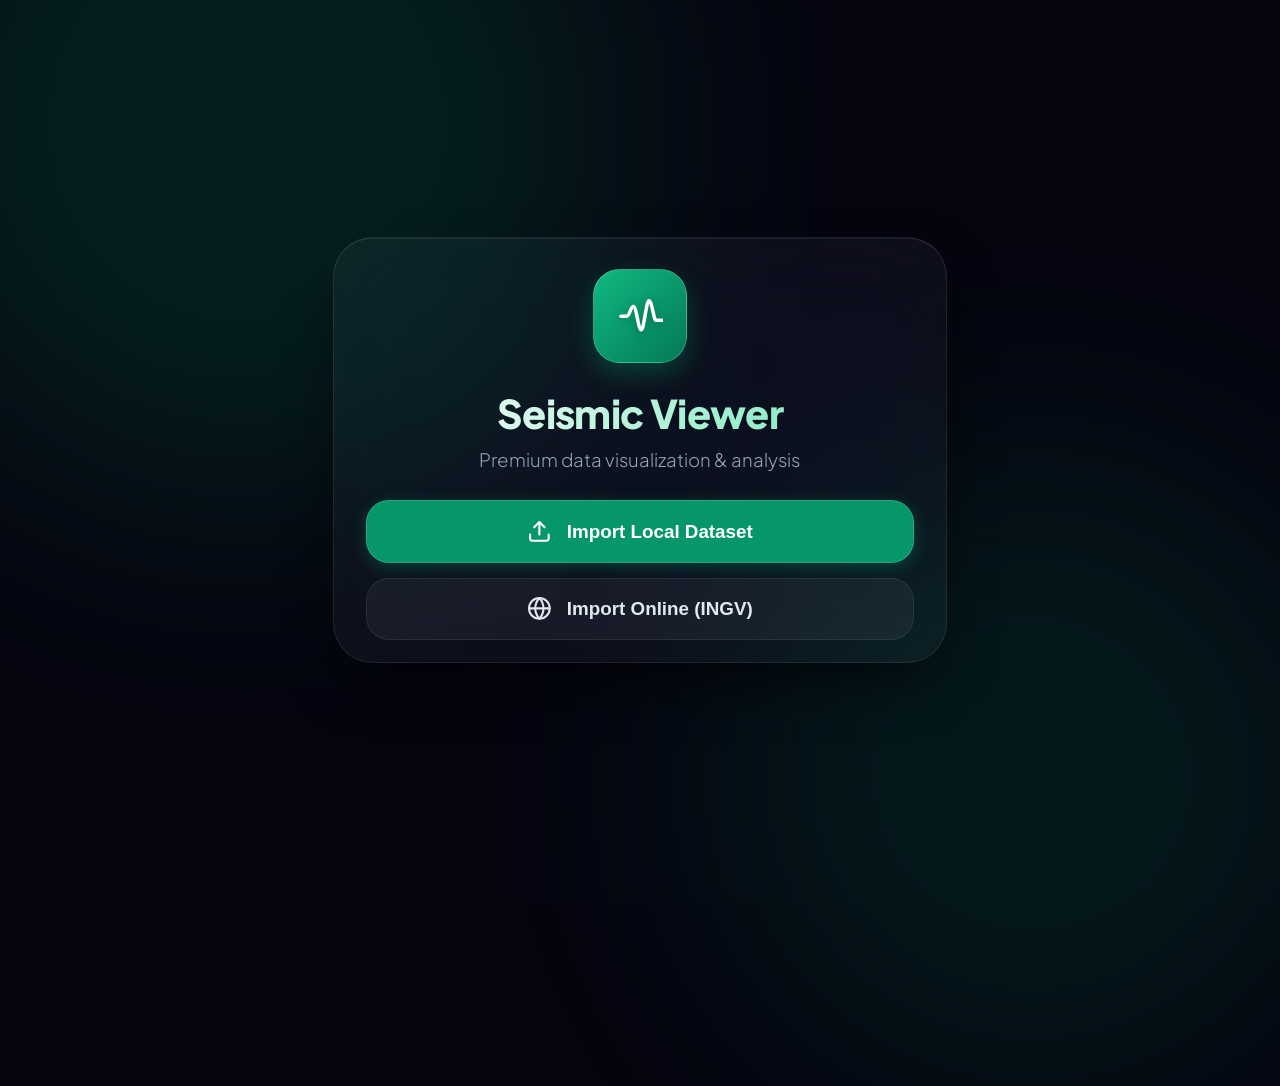
<file: assets/index.html>
<!DOCTYPE html>
<html lang="en-GB">
<head>
<meta charset="UTF-8">
<meta name="viewport" content="width=device-width, initial-scale=1.0">
<meta name="color-scheme" content="dark">
<meta name="theme-color" content="#050510">
<title>Seismic Viewer</title>
    <link rel="stylesheet" href="https://fonts.googleapis.com/css2?family=Plus+Jakarta+Sans:wght@300;400;500;600;700;800&family=Inter:wght@300;400;500;600;700&display=swap" media="print" onload="this.media='all'">
    <link rel="icon" type="image/png" href="app_icon.png">
    <link rel="stylesheet" href="theme.css">
    <link rel="stylesheet" href="index.css">
    <link rel="preload" href="/assets/plotly.min.js" as="script">
</head>
<body>
    <div class="bg"></div>
    <div class="orb orb-1"></div>
    <div class="orb orb-2"></div>

    <!-- =========================================
         VIEW 1: FILE PICKER
         ========================================= -->
    <div id="view-picker" class="view-section">
        <div class="container">
            <div class="logo-container">
                <div class="logo-blob">
                    <svg viewBox="0 0 24 24" fill="none" stroke="currentColor" stroke-width="1.8" stroke-linecap="round" stroke-linejoin="round">
                        <path d="M2 12h3c1.5 0 2-5 3.5-5s2.5 12 4 12s2.5-15 4-15s2.5 10 3.5 10h4" stroke="#ffffff"></path>
                    </svg>
                </div>
            </div>
            
            <h1 class="title">Seismic Viewer</h1>
            <p class="description">Premium data visualization & analysis</p>

            <button class="btn-pick" id="pick-btn" onclick="selectFile()">
                <svg viewBox="0 0 24 24" fill="none" stroke="currentColor" stroke-width="2" stroke-linecap="round" stroke-linejoin="round"><path d="M21 15v4a2 2 0 0 1-2 2H5a2 2 0 0 1-2-2v-4"></path><polyline points="17 8 12 3 7 8"></polyline><line x1="12" y1="3" x2="12" y2="15"></line></svg>
                Import Local Dataset
            </button>
            <button class="btn-pick btn-pick-secondary" id="online-pick-btn" onclick="openOnlineImportModal()">
                <svg viewBox="0 0 24 24" fill="none" stroke="currentColor" stroke-width="2" stroke-linecap="round" stroke-linejoin="round"><circle cx="12" cy="12" r="10"></circle><line x1="2" y1="12" x2="22" y2="12"></line><path d="M12 2a15.3 15.3 0 0 1 4 10 15.3 15.3 0 0 1-4 10 15.3 15.3 0 0 1-4-10 15.3 15.3 0 0 1 4-10z"></path></svg>
                Import Online (INGV)
            </button>

            <div id="recent-files-section" style="display:none; margin-top: 1.5rem; animation: fadeIn 0.8s ease-out;">
                <div style="font-size: 0.65rem; text-transform: uppercase; letter-spacing: 0.05rem; color: rgba(255,255,255,0.4); margin-bottom: 0.75rem; font-weight: 600;">Lastly opened</div>
                <div id="recent-list" style="display: flex; flex-direction: column; gap: 0.5rem;"></div>
                <button id="clear-history-btn" class="btn-clear-history" onclick="clearRecentHistoryJS()" title="Clear history and unsaved temporary INGV files">
                    <svg viewBox="0 0 24 24" fill="none" stroke="currentColor" stroke-width="2" stroke-linecap="round" stroke-linejoin="round" width="12" height="12"><polyline points="3 6 5 6 21 6"></polyline><path d="M19 6v14a2 2 0 0 1-2 2H7a2 2 0 0 1-2-2V6m3 0V4a2 2 0 0 1 2-2h4a2 2 0 0 1 2 2v2"></path></svg>
                    <span>Clear History</span>
                </button>
            </div>

            <div class="file-card" id="file-card">
                <div class="info-item">
                    <div class="info-label">Current File</div>
                    <div class="info-value" id="fi-name">—</div>
                </div>
                <div class="info-item">
                    <div class="info-label">Events Detected</div>
                    <div class="info-value" id="fi-count">—</div>
                </div>
                <div class="info-item">
                    <div class="info-label">Active Period</div>
                    <div class="info-value" id="fi-range">—</div>
                </div>
            </div>

            <div class="status-msg" id="status"></div>

            <div class="loader-container" id="loader">
                <div class="bar-container">
                    <div class="bar-progress" id="progress-bar"></div>
                </div>
                <p style="font-size: 0.750rem; color: #64748b; margin-top: 0.500rem;">Synchronizing with core engine...</p>
            </div>
        </div>
    </div>

    <!-- =========================================
         VIEW 2: HUB
         ========================================= -->
    <div id="view-hub" class="view-section">
        <header class="hub-header">
            <h2 class="hub-title">Visualization Hub</h2>
            <div class="hub-meta-bar">
                <div class="csv-badge" id="csv-badge">
                    <svg viewBox="0 0 24 24" fill="none" stroke="currentColor" stroke-width="2" stroke-linecap="round" stroke-linejoin="round"><path d="M14 2H6a2 2 0 0 0-2 2v16a2 2 0 0 0 2 2h12a2 2 0 0 0 2-2V8z"></path><polyline points="14 2 14 8 20 8"></polyline><line x1="16" y1="13" x2="8" y2="13"></line><line x1="16" y1="17" x2="8" y2="17"></line><polyline points="10 9 9 9 8 9"></polyline></svg>
                    <span id="badge-text">Synchronizing dataset...</span>
                </div>
                <div class="hub-chips-row" id="hub-chips-row">
                    <div class="stat-chip" id="chip-events" title="Total earthquakes analyzed">
                        <span class="stat-chip-dot"></span>
                        <span class="stat-chip-num" id="chip-events-val">0</span>
                        <span class="stat-chip-lbl">Events</span>
                    </div>
                    <div class="stat-chip" id="chip-days" title="Temporal catalog span">
                        <span class="stat-chip-num" id="chip-days-val">0</span>
                        <span class="stat-chip-lbl">Days</span>
                    </div>
                </div>
            </div>
            <div class="hub-actions">
                <button class="hub-btn-export" id="export-csv-btn" onclick="saveCurrentCsvJS()" title="Save dataset locally">
                    <svg viewBox="0 0 24 24" fill="none" stroke="currentColor" stroke-width="2" stroke-linecap="round" stroke-linejoin="round">
                        <path d="M21 15v4a2 2 0 0 1-2 2H5a2 2 0 0 1-2-2v-4"></path>
                        <polyline points="7 10 12 15 17 10"></polyline>
                        <line x1="12" y1="15" x2="12" y2="3"></line>
                    </svg>
                    <span>Download Dataset</span>
                </button>
                <div class="change-link" onclick="changeFileJS()">
                    <svg viewBox="0 0 24 24" fill="none" stroke="currentColor" stroke-width="2" stroke-linecap="round" stroke-linejoin="round">
                        <path d="M21 15v4a2 2 0 0 1-2 2H5a2 2 0 0 1-2-2v-4"></path>
                        <polyline points="17 8 12 3 7 8"></polyline>
                        <line x1="12" y1="3" x2="12" y2="15"></line>
                    </svg>
                    <span>Import another dataset</span>
                </div>
            </div>
        </header>


        <div class="cards-grid">
            <div class="vcard c2d" onclick="loadView(0)">
                <div class="icon-box">
                    <svg viewBox="0 0 24 24" fill="none" stroke="#fff" stroke-width="2" stroke-linecap="round" stroke-linejoin="round">
                        <polygon points="1 6 1 22 8 18 16 22 23 18 23 2 16 6 8 2 1 6"></polygon>
                        <line x1="8" y1="2" x2="8" y2="18"></line>
                        <line x1="16" y1="6" x2="16" y2="22"></line>
                    </svg>
                </div>
                <h2>2D Analysis</h2>
                <p>Geospatial scatter plot on standard tiles. High-performance regional mapping.</p>
            </div>

            <div class="vcard c3d" onclick="loadView(1)">
                <div class="icon-box">
                    <svg viewBox="0 0 24 24" fill="none" stroke="#fff" stroke-width="2" stroke-linecap="round" stroke-linejoin="round">
                        <path d="M21 16V8a2 2 0 0 0-1-1.73l-7-4a2 2 0 0 0-2 0l-7 4A2 2 0 0 0 3 8v8a2 2 0 0 0 1 1.73l7 4a2 2 0 0 0 2 0l7-4A2 2 0 0 0 21 16z"></path>
                        <polyline points="3.27 6.96 12 12.01 20.73 6.96"></polyline>
                        <line x1="12" y1="22.08" x2="12" y2="12"></line>
                    </svg>
                </div>
                <h2>3D Static</h2>
                <p>Three-dimensional hypocenter distribution with high-resolution map terrain.</p>
            </div>

            <div class="vcard canim" onclick="openAnimModal()">
                <div class="icon-box">
                    <svg viewBox="0 0 24 24" fill="none" stroke="#fff" stroke-width="2" stroke-linecap="round" stroke-linejoin="round">
                        <circle cx="12" cy="12" r="10"></circle>
                        <polygon points="10 8 16 12 10 16 10 8" fill="#fff" stroke="#fff"></polygon>
                    </svg>
                </div>
                <h2>Dynamic Animation</h2>
                <p>Full temporal evolution. Experience the seismic sequence in 4D space-time.</p>
            </div>

            <div class="vcard ccluster" onclick="loadView(3)">
                <div class="icon-box">
                    <svg viewBox="0 0 24 24" fill="none" stroke="#fff" stroke-width="2" stroke-linecap="round" stroke-linejoin="round">
                        <circle cx="12" cy="6" r="3"></circle>
                        <circle cx="6" cy="17" r="3"></circle>
                        <circle cx="18" cy="17" r="3"></circle>
                        <line x1="9.5" y1="8" x2="7.5" y2="14.5"></line>
                        <line x1="14.5" y1="8" x2="16.5" y2="14.5"></line>
                        <line x1="9" y1="17" x2="15" y2="17"></line>
                    </svg>
                </div>
                <h2>Cluster Analysis</h2>
                <p>Identify seismic zones with DBSCAN and K-Means spatial clustering.</p>
            </div>
        </div>

        <div class="change-link btn-clear-cache" id="clear-cache-btn" onclick="clearCacheJS()">Clear Cache</div>

        <button id="hub-shortcuts-btn" onclick="toggleHubShortcuts(event)" title="Keyboard Shortcuts (H / F1 / ?)">
            <svg viewBox="0 0 24 24" fill="none" stroke="currentColor" stroke-width="2" stroke-linecap="round" stroke-linejoin="round" style="width:1.05rem;height:1.05rem;">
                <rect x="2" y="4" width="20" height="16" rx="2" ry="2"/>
                <line x1="6" y1="8" x2="6.01" y2="8"/>
                <line x1="10" y1="8" x2="10.01" y2="8"/>
                <line x1="14" y1="8" x2="14.01" y2="8"/>
                <line x1="18" y1="8" x2="18.01" y2="8"/>
                <line x1="6" y1="12" x2="6.01" y2="12"/>
                <line x1="10" y1="12" x2="10.01" y2="12"/>
                <line x1="14" y1="12" x2="14.01" y2="12"/>
                <line x1="18" y1="12" x2="18.01" y2="12"/>
                <line x1="7" y1="16" x2="17" y2="16"/>
            </svg>
        </button>

        <div id="hub-shortcuts-modal" onclick="event.stopPropagation()">
            <div style="text-align: center; border-bottom: 1px solid rgba(255,255,255,0.1); padding-bottom: 0.4rem; font-size: 0.75rem; font-weight: 700; color: #fff;">
                Keyboard Shortcuts
            </div>
            <div class="shortcut-row">
                <span>2D Map View</span>
                <span class="shortcut-key">1</span>
            </div>
            <div class="shortcut-row">
                <span>3D Static View</span>
                <span class="shortcut-key">2</span>
            </div>
            <div class="shortcut-row">
                <span>Dynamic Animation</span>
                <span class="shortcut-key">3</span>
            </div>
            <div class="shortcut-row">
                <span>Cluster Analysis</span>
                <span class="shortcut-key">4</span>
            </div>
            <div class="shortcut-row">
                <span>Close Popup / Modal</span>
                <span class="shortcut-key">Esc</span>
            </div>
            <div class="shortcut-row">
                <span>Keyboard Shortcuts Help</span>
                <span class="shortcut-key">H / F1 / ?</span>
            </div>
        </div>
    </div>

    <div id="toast-container"></div>

    <div id="overlay">
        <p class="loader-text" id="overlay-msg">Loading...</p>
        <div class="overlay-progress-bar">
            <div class="overlay-progress-fill overlay-progress-track"></div>
        </div>
    </div>
    <div id="anim-modal" class="glass-modal">
        <div class="modal-content">
            <h2 style="color:#fff; text-align:center;">Animation Settings</h2>
            <p style="margin-bottom: 1.500rem; font-size: 0.812rem; text-align:center;">Choose how events are displayed over time.</p>
            
            <div class="setting-group">
                <label class="radio-label">
                    <input type="radio" name="anim_mode" value="accumulation" checked onchange="toggleWindowInput()">
                    <span>Accumulation (Standard)</span>
                </label>
                <label class="radio-label">
                    <input type="radio" name="anim_mode" value="window" onchange="toggleWindowInput()">
                    <span>Time Window</span>
                </label>
                <label class="radio-label">
                    <input type="radio" name="anim_mode" value="block" onchange="toggleWindowInput()">
                    <span>Blocks</span>
                </label>
            </div>
            
            <div class="setting-group" id="window_input_group" style="display: none; opacity: 0.4; pointer-events: none;">
                <label id="duration_label" for="window_days" style="font-size:0.812rem; color:#cbd5e1; display:block; margin-bottom:0.500rem; font-weight:500;">Days to show:</label>
                <input type="number" id="window_days" class="glass-input" value="30" min="1" max="365">
            </div>

            <div class="setting-group" id="step_input_group" style="opacity: 0.4; pointer-events: none; display: none; margin-top: 1rem;">
                <label id="step_label" for="step_days" style="font-size:0.812rem; color:#cbd5e1; display:block; margin-bottom:0.500rem; font-weight:500;">Step (days):</label>
                <input type="number" id="step_days" class="glass-input" value="7" min="1" max="365">
            </div>

            <div class="modal-actions">
                <button class="glass-btn btn-cancel" onclick="closeAnimModal()">Cancel</button>
                <button class="glass-btn btn-primary" onclick="launchAnimation()">Start</button>
            </div>
        </div>
    </div>

    <!-- Online Import Modal -->
    <div id="online-import-modal" class="glass-modal">
        <div class="modal-content" style="max-width: 35rem;">
            <h2 style="color:#fff; text-align:center;">Import Online (GOSSIP)</h2>
            <p style="margin-bottom: 1.500rem; font-size: 0.812rem; text-align:center;">Download data from terremoti.ov.ingv.it/gossip</p>
            
            <div class="setting-group" style="display: flex; gap: 0.75rem;">
                <div style="flex: 1.1;">
                    <label for="online-area-toggle" style="font-size:0.812rem; color:#cbd5e1; display:block; margin-bottom:0.500rem; font-weight:500;">Area:</label>
                    <div class="dropdown-container">
                        <button class="settings-btn" id="online-area-toggle" onclick="toggleDropdown(event, 'online-area-menu')">Select an area</button>
                        <div class="glass-menu" id="online-area-menu">
                            <div class="menu-item active" onclick="selectOption('online-area', '', 'Select an area', 'online-area-toggle', 'online-area-menu')">Select an area</div>
                            <div class="menu-item" onclick="selectOption('online-area', 'flegrei', 'Campi Flegrei', 'online-area-toggle', 'online-area-menu')">Campi Flegrei</div>
                            <div class="menu-item" onclick="selectOption('online-area', 'vesuvio', 'Vesuvio', 'online-area-toggle', 'online-area-menu')">Vesuvio</div>
                            <div class="menu-item" onclick="selectOption('online-area', 'ischia', 'Isola d\'Ischia', 'online-area-toggle', 'online-area-menu')">Isola d'Ischia</div>
                        </div>
                        <input type="hidden" id="online-area" value="">
                    </div>
                </div>
                <div style="flex: 0.9;">
                    <label for="online-livello-toggle" style="font-size:0.812rem; color:#cbd5e1; display:block; margin-bottom:0.500rem; font-weight:500;">Event Level:</label>
                    <div class="dropdown-container">
                        <button class="settings-btn" id="online-livello-toggle" onclick="toggleDropdown(event, 'online-livello-menu')">All</button>
                        <div class="glass-menu" id="online-livello-menu">
                            <div class="menu-item active" onclick="selectOption('online-livello', '0', 'All', 'online-livello-toggle', 'online-livello-menu')">All</div>
                            <div class="menu-item" onclick="selectOption('online-livello', '1', 'Reviewed', 'online-livello-toggle', 'online-livello-menu')">Reviewed</div>
                            <div class="menu-item" onclick="selectOption('online-livello', '2', 'Bulletin', 'online-livello-toggle', 'online-livello-menu')">Bulletin</div>
                        </div>
                        <input type="hidden" id="online-livello" value="0">
                    </div>
                </div>
                <div style="flex: 1;">
                    <label for="online-format-toggle" style="font-size:0.812rem; color:#cbd5e1; display:block; margin-bottom:0.500rem; font-weight:500;">Format:</label>
                    <div class="dropdown-container">
                        <button class="settings-btn" id="online-format-toggle" onclick="toggleDropdown(event, 'online-format-menu')">CSV (.csv)</button>
                        <div class="glass-menu" id="online-format-menu">
                            <div class="menu-item active" onclick="selectOption('online-format', 'csv', 'CSV (.csv)', 'online-format-toggle', 'online-format-menu')">CSV (.csv)</div>
                            <div class="menu-item" onclick="selectOption('online-format', 'geojson', 'GeoJSON (.geojson)', 'online-format-toggle', 'online-format-menu')">GeoJSON (.geojson)</div>
                            <div class="menu-item" onclick="selectOption('online-format', 'json', 'JSON (.json)', 'online-format-toggle', 'online-format-menu')">JSON (.json)</div>
                        </div>
                        <input type="hidden" id="online-format" value="csv">
                    </div>
                </div>
            </div>

            <div class="setting-group" style="display: flex; gap: 1rem;">
                <div style="flex: 1;">
                    <label for="online-mag-min" style="font-size:0.812rem; color:#cbd5e1; display:block; margin-bottom:0.500rem; font-weight:500;">Min Magnitude:</label>
                    <div class="number-input-container">
                        <input type="number" id="online-mag-min" class="glass-input" placeholder="0.0" step="0.1">
                        <div class="spin-buttons">
                            <button class="spin-btn" onclick="stepValue('online-mag-min', 0.1)">▲</button>
                            <button class="spin-btn" onclick="stepValue('online-mag-min', -0.1)">▼</button>
                        </div>
                    </div>
                </div>
                <div style="flex: 1;">
                    <label for="online-mag-max" style="font-size:0.812rem; color:#cbd5e1; display:block; margin-bottom:0.500rem; font-weight:500;">Max Magnitude:</label>
                    <div class="number-input-container">
                        <input type="number" id="online-mag-max" class="glass-input" step="0.1" value="10.0">
                        <div class="spin-buttons">
                            <button class="spin-btn" onclick="stepValue('online-mag-max', 0.1)">▲</button>
                            <button class="spin-btn" onclick="stepValue('online-mag-max', -0.1)">▼</button>
                        </div>
                    </div>
                </div>
            </div>

            <div class="setting-group" style="display: flex; gap: 1rem;">
                <div style="flex: 1;">
                    <label for="online-date-start" style="font-size:0.812rem; color:#cbd5e1; display:block; margin-bottom:0.500rem; font-weight:500;">Start (UTC):</label>
                    <input type="date" id="online-date-start" class="glass-input" style="height: 1.8rem; font-size: 0.75rem;">
                    <label for="online-time-start" class="sr-only" style="position:absolute;width:1px;height:1px;padding:0;margin:-1px;overflow:hidden;clip:rect(0,0,0,0);border:0;">Start Time</label>
                    <input type="time" id="online-time-start" class="glass-input" style="margin-top: 0.4rem; height: 1.8rem; font-size: 0.75rem;" step="1" value="00:00:00">
                </div>
                <div style="flex: 1;">
                    <label for="online-date-end" style="font-size:0.812rem; color:#cbd5e1; display:block; margin-bottom:0.500rem; font-weight:500;">End (UTC):</label>
                    <input type="date" id="online-date-end" class="glass-input" style="height: 1.8rem; font-size: 0.75rem;">
                    <label for="online-time-end" class="sr-only" style="position:absolute;width:1px;height:1px;padding:0;margin:-1px;overflow:hidden;clip:rect(0,0,0,0);border:0;">End Time</label>
                    <input type="time" id="online-time-end" class="glass-input" style="margin-top: 0.4rem; height: 1.8rem; font-size: 0.75rem;" step="1" value="23:59:59">
                </div>
            </div>

            <div class="setting-group" style="display: flex; flex-direction: column; gap: 0.4rem;">
                <label class="toggle-switch">
                    <span>Only localized events</span>
                    <input type="checkbox" id="online-solo-localizzati" checked>
                </label>
                <label class="toggle-switch">
                    <span>Exclude missing data</span>
                    <input type="checkbox" id="online-exclude-missing" checked>
                </label>
            </div>

            <div class="modal-actions">
                <button class="glass-btn btn-cancel" onclick="closeOnlineImportModal()">Cancel</button>
                <button class="glass-btn btn-primary" onclick="submitOnlineImport()">Search & Import</button>
            </div>
        </div>
    </div>

<script src="/assets/index.js"></script>
<iframe id="viz-frame" name="viz-frame" src="about:blank" style="display:none; position:fixed; inset:0; width:100%; height:100%; border:none; z-index:99999; background:#050510; opacity:0; transition:opacity 0.4s cubic-bezier(0.16, 1, 0.3, 1);"></iframe>
</body>
</html>
</file>
<file: assets/theme.css>
/* ═══════════════════════════════════════════════════════════════════
   Seismic Viewer - Unified Design System & Shared Tokens
   ═══════════════════════════════════════════════════════════════════ */

/* ─── 1. Design Tokens & CSS Variables ─── */
:root {
    --system-font: 'Plus Jakarta Sans', 'Inter', -apple-system, BlinkMacSystemFont, 'Segoe UI', Roboto, Helvetica, Arial, sans-serif;
    
    /* Backgrounds */
    --bg-primary: #050510;
    --bg-secondary: #0f0f1a;
    --bg-surface: #1a1a2e;
    
    /* Glassmorphism Tokens */
    --glass: rgba(15, 15, 25, 0.7);
    --glass-card: rgba(255, 255, 255, 0.03);
    --glass-border: rgba(255, 255, 255, 0.1);
    --glass-border-hover: rgba(255, 255, 255, 0.2);
    
    /* Accent Palettes (Harmonious Dark Theme — Emerald) */
    --accent-primary: #059669;
    --accent-primary-glow: rgba(5, 150, 105, 0.4);
    --accent-primary-dark: #047857;
    --accent-primary-light: #10b981;
    --accent-emerald: #10b981;
    --accent-emerald-glow: rgba(16, 185, 129, 0.3);
    --accent-dark-green: #047857;
    --accent-forest: #064e3b;
    --accent-rose: #f43f5e;
    /* Backward-compatible aliases (legacy references) */
    --accent-indigo: var(--accent-primary);
    --accent-indigo-glow: var(--accent-primary-glow);
    --accent-purple: var(--accent-primary-dark);
    --accent-pink: var(--accent-primary-light);
    
    /* Typography Colors */
    --text-primary: #ffffff;
    --text-secondary: #e2e8f0;
    --text-muted: #94a3b8;
    --text-dim: #64748b;
}

/* ─── 2. Base Box Model & Typography ─── */
* {
    box-sizing: border-box;
    margin: 0;
    padding: 0;
}

html {
    font-size: 2.2vh;
    background: var(--bg-primary);
    color: var(--text-primary);
}

body {
    font-family: var(--system-font);
    background: var(--bg-primary);
    color: var(--text-primary);
    overflow: hidden;
}

/* ─── 3. Global Scrollbar Suppression ─── */
* {
    scrollbar-width: none;
    -ms-overflow-style: none;
}

*::-webkit-scrollbar,
::-webkit-scrollbar {
    display: none !important;
    width: 0 !important;
    height: 0 !important;
    background: transparent !important;
}

/* ─── 4. Accessibility Utilities ─── */
.sr-only {
    position: absolute;
    width: 1px;
    height: 1px;
    padding: 0;
    margin: -1px;
    overflow: hidden;
    clip: rect(0, 0, 0, 0);
    white-space: nowrap;
    border-width: 0;
}

/* ─── 5. Core Keyframes & Animations ─── */
@keyframes spin {
    to { transform: rotate(360deg); }
}

@keyframes float {
    from { transform: translate(0, 0) rotate(0deg); }
    to { transform: translate(3.125rem, 1.875rem) rotate(10deg); }
}

@keyframes fadeIn {
    from { opacity: 0; transform: translateY(0.625rem); }
    to { opacity: 1; transform: translateY(0); }
}

@keyframes pulseGlow {
    0%, 100% { opacity: 0.6; transform: scale(1); }
    50% { opacity: 1; transform: scale(1.05); }
}

/* ─── 6. Shared Loader & Overlay System ─── */
#init-loader,
#overlay {
    position: fixed;
    inset: 0;
    z-index: 999999;
    background: var(--bg-primary);
    display: flex;
    flex-direction: column;
    align-items: center;
    justify-content: center;
    transition: opacity 0.4s cubic-bezier(0.16, 1, 0.3, 1);
    font-family: var(--system-font);
}

.loader-text {
    margin-top: 0;
    margin-bottom: 1.15rem;
    font-size: 1.050rem;
    font-weight: 500;
    color: #f1f5f9;
    letter-spacing: -0.01rem;
    text-align: center;
    line-height: 1.2;
    font-family: var(--system-font);
}

.overlay-progress-bar {
    width: 14rem;
    height: 4px;
    background: rgba(255, 255, 255, 0.08);
    border-radius: 99px;
    overflow: hidden;
    position: relative;
    box-shadow: inset 0 1px 3px rgba(0, 0, 0, 0.6), 0 0 16px rgba(16, 185, 129, 0.35);
    border: 1px solid rgba(255, 255, 255, 0.12);
    -webkit-transform: translateZ(0);
    transform: translateZ(0);
    will-change: transform;
    contain: paint;
}

.overlay-progress-fill,
.overlay-progress-track {
    position: absolute;
    top: 0;
    left: 0;
    height: 100%;
    width: 45%;
    background: linear-gradient(90deg, transparent, #059669, #10b981, #34d399, #6ee7b7, #10b981, transparent);
    border-radius: 99px;
    box-shadow: 0 0 14px #10b981, 0 0 28px rgba(52, 211, 153, 0.85), 0 0 42px rgba(16, 185, 129, 0.5);
    filter: drop-shadow(0 0 6px #34d399);
    -webkit-filter: drop-shadow(0 0 6px #34d399);
    will-change: transform;
    -webkit-transform: translate3d(-100%, 0, 0);
    transform: translate3d(-100%, 0, 0);
    -webkit-backface-visibility: hidden;
    backface-visibility: hidden;
    -webkit-animation: overlayTrack 1.35s infinite cubic-bezier(0.4, 0, 0.2, 1);
    animation: overlayTrack 1.35s infinite cubic-bezier(0.4, 0, 0.2, 1);
}

@-webkit-keyframes overlayTrack {
    0% {
        -webkit-transform: translate3d(-100%, 0, 0);
        transform: translate3d(-100%, 0, 0);
    }
    100% {
        -webkit-transform: translate3d(350%, 0, 0);
        transform: translate3d(350%, 0, 0);
    }
}

@keyframes overlayTrack {
    0% {
        -webkit-transform: translate3d(-100%, 0, 0);
        transform: translate3d(-100%, 0, 0);
    }
    100% {
        -webkit-transform: translate3d(350%, 0, 0);
        transform: translate3d(350%, 0, 0);
    }
}

/* ─── 7. Toast Notification Shared Base ─── */
#toast-container {
    position: fixed;
    z-index: 150000;
    display: flex;
    flex-direction: column;
    gap: 0.625rem;
    pointer-events: none;
}

.toast {
    min-width: 17.5rem;
    padding: 0.875rem 1.25rem;
    background: rgba(15, 15, 25, 0.85);
    backdrop-filter: blur(1.5rem) saturate(160%);
    -webkit-backdrop-filter: blur(1.5rem) saturate(160%);
    border: 1px solid var(--glass-border);
    border-top: 1px solid var(--glass-border-hover);
    border-radius: 0.875rem;
    color: var(--text-primary);
    font-size: 0.85rem;
    font-weight: 500;
    display: flex;
    align-items: center;
    gap: 0.75rem;
    box-shadow: 0 0.75rem 2rem rgba(0, 0, 0, 0.5);
    opacity: 0;
    transition: all 0.35s cubic-bezier(0.16, 1, 0.3, 1);
    pointer-events: auto;
}

.toast.show {
    opacity: 1;
    transform: translate(0, 0);
}

.toast-icon {
    width: 1.25rem;
    height: 1.25rem;
    border-radius: 50%;
    display: flex;
    align-items: center;
    justify-content: center;
    flex-shrink: 0;
}

.toast-success .toast-icon { background: var(--accent-emerald); color: var(--bg-primary); }
.toast-error .toast-icon { background: var(--accent-rose); color: var(--text-primary); }
.toast-icon svg { width: 0.75rem; height: 0.75rem; fill: currentColor; }
</file>
<file: assets/index.css>
/* Index Specific Layout & Body Setup */
    html, body {
        width: 100%; height: 100%;
    }
    body {
        display: flex;
        flex-direction: column;
        align-items: center;
        overflow: hidden !important;
        min-height: 100vh;
    }

    /* Ambient Background (Shared) */
    .bg {
        position: fixed; inset: 0; z-index: -1;
        background: radial-gradient(circle at 20% 30%, #064e3b40 0%, transparent 45%),
                    radial-gradient(circle at 80% 70%, #022c2266 0%, transparent 45%);
    }
    .orb {
        position: absolute; border-radius: 50%; filter: blur(6.250rem); opacity: 0.18;
        animation: float 20s infinite alternate ease-in-out;
    }
    .orb-1 { width: 37.500rem; height: 37.500rem; background: #059669; top: -12.500rem; left: -6.250rem; }
    .orb-2 { width: 31.250rem; height: 31.250rem; background: #047857; bottom: -9.375rem; right: -3.125rem; animation-delay: -5s; }

    /* SPA View Management */
    .view-section {
        position: absolute;
        top: 0; left: 0; right: 0; bottom: 0;
        display: flex;
        flex-direction: column;
        align-items: center;
        opacity: 0;
        pointer-events: none;
        transition: opacity 0.35s cubic-bezier(0.16, 1, 0.3, 1), transform 0.35s cubic-bezier(0.16, 1, 0.3, 1);
        transform: translateY(8px);
        padding: 2vh 1rem;
        overflow: hidden !important;
    }
    .view-section::before,
    .view-section::after {
        content: '';
        flex-grow: 1;
        min-height: 0;
    }
    .view-section.active {
        opacity: 1;
        pointer-events: auto;
        transform: translateY(0);
    }

    /* =========================================
       FILE PICKER STYLES
       ========================================= */
    .container {
        position: relative;
        width: 90vw; max-width: 31rem;
        padding: 3.5vmin 3.5vmin 2.5vmin 3.5vmin;
        flex-shrink: 1;
        background: rgba(255, 255, 255, 0.04);
        backdrop-filter: blur(40px) saturate(140%);
        -webkit-backdrop-filter: blur(40px) saturate(140%);
        border: 1px solid rgba(255, 255, 255, 0.08);
        border-radius: 2rem;
        box-shadow: 0 24px 60px -12px rgba(0, 0, 0, 0.65),
                    inset 0 0.5px 0 rgba(255, 255, 255, 0.12);
        text-align: center;
        max-height: 85vh;
        overflow-y: auto;
        overflow-x: hidden;
        transition: border-color 0.25s cubic-bezier(0.16, 1, 0.3, 1),
                    box-shadow 0.25s cubic-bezier(0.16, 1, 0.3, 1),
                    transform 0.25s cubic-bezier(0.16, 1, 0.3, 1);
        transform: translateZ(0);
    }
    .container.drag-active {
        border-color: rgba(16, 185, 129, 0.65);
        box-shadow: 0 24px 60px -12px rgba(0, 0, 0, 0.65),
                    0 0 35px rgba(16, 185, 129, 0.35),
                    inset 0 0 24px rgba(16, 185, 129, 0.12);
        transform: scale(1.018) translateZ(0);
    }

    .logo-container { margin-bottom: 1.250rem; }
    .logo-blob {
        width: 12vmin; height: 12vmin; max-width: 4.75rem; max-height: 4.75rem; margin: 0 auto;
        background: linear-gradient(135deg, #10b981 0%, #047857 100%);
        border-radius: 1.35rem;
        display: flex; align-items: center; justify-content: center;
        box-shadow: 0 10px 24px rgba(5, 150, 105, 0.35);
        border: 1px solid rgba(255, 255, 255, 0.18);
        animation: pulse 4s infinite ease-in-out;
    }
    @keyframes pulse {
        0%, 100% { transform: scale(1); box-shadow: 0 10px 24px rgba(5, 150, 105, 0.35); }
        50% { transform: scale(1.04); box-shadow: 0 14px 32px rgba(16, 185, 129, 0.45); }
    }
    .logo-blob svg { width: 2.35rem; height: 2.35rem; fill: none; filter: drop-shadow(0 2px 4px rgba(0, 0, 0, 0.25)); }

    h1.title {
        font-size: 2.000rem; font-weight: 800; letter-spacing: -0.031rem; margin-bottom: 0.500rem;
        background: linear-gradient(to right, #ffffff, #6ee7b7);
        -webkit-background-clip: text;
        background-clip: text;
        -webkit-text-fill-color: transparent;
    }
    p.description { color: #94a3b8; font-size: 0.938rem; margin-bottom: 1.500rem; font-weight: 300; }

    .btn-pick {
        width: 100%;
        padding: 0.900rem 1.500rem;
        background-color: #059669;
        color: #ffffff;
        border: 1px solid rgba(255, 255, 255, 0.15);
        border-radius: 1.15rem;
        font-size: 0.950rem;
        font-weight: 600;
        cursor: pointer;
        display: flex;
        align-items: center;
        justify-content: center;
        gap: 0.750rem;
        transition: background-color 0.2s cubic-bezier(0.16, 1, 0.3, 1),
                    transform 0.2s cubic-bezier(0.16, 1, 0.3, 1),
                    box-shadow 0.2s cubic-bezier(0.16, 1, 0.3, 1);
        box-shadow: 0 4px 16px rgba(5, 150, 105, 0.35);
        transform: translateZ(0);
        -webkit-backface-visibility: hidden;
        backface-visibility: hidden;
    }
    .btn-pick:hover {
        background-color: #10b981;
        transform: scale(1.015) translateZ(0);
        box-shadow: 0 8px 24px rgba(16, 185, 129, 0.45);
    }
    .btn-pick:active {
        transform: scale(0.985) translateZ(0);
        box-shadow: 0 2px 8px rgba(5, 150, 105, 0.3);
    }
    .btn-pick svg { width: 1.250rem; height: 1.250rem; flex-shrink: 0; }
    .btn-pick:disabled { opacity: 0.5; cursor: not-allowed; transform: none; box-shadow: none; }

    .btn-pick-secondary {
        margin-top: 0.75rem;
        background: rgba(255, 255, 255, 0.05);
        color: #e2e8f0;
        border: 1px solid rgba(255, 255, 255, 0.08);
        border-radius: 1.15rem;
        box-shadow: none;
        transition: background-color 0.2s cubic-bezier(0.16, 1, 0.3, 1),
                    border-color 0.2s cubic-bezier(0.16, 1, 0.3, 1),
                    color 0.2s cubic-bezier(0.16, 1, 0.3, 1),
                    transform 0.2s cubic-bezier(0.16, 1, 0.3, 1);
        transform: translateZ(0);
        -webkit-backface-visibility: hidden;
        backface-visibility: hidden;
    }
    .btn-pick-secondary:hover {
        background: rgba(255, 255, 255, 0.09);
        border-color: rgba(255, 255, 255, 0.16);
        color: #ffffff;
        transform: scale(1.015) translateZ(0);
        box-shadow: 0 4px 16px rgba(0, 0, 0, 0.25);
    }
    .btn-pick-secondary:active {
        transform: scale(0.985) translateZ(0);
    }
    
    .recent-item {
        background: rgba(255, 255, 255, 0.03);
        border: 1px solid rgba(255, 255, 255, 0.06);
        color: #e2e8f0;
        padding: 0.75rem 1rem;
        border-radius: 1rem;
        cursor: pointer;
        font-size: 0.75rem;
        display: flex;
        align-items: center;
        gap: 0.75rem;
        transition: background-color 0.2s ease, border-color 0.2s ease, transform 0.2s ease;
        width: 100%;
        font-family: inherit;
    }

    .recent-item:hover {
        background: rgba(255, 255, 255, 0.07);
        border-color: rgba(255, 255, 255, 0.14);
        transform: translateY(-1px);
    }
    .recent-item:active {
        transform: scale(0.99);
    }

    .recent-item svg {
        opacity: 0.7;
        color: #10b981;
    }

    #recent-list {
        max-height: 14rem;
        overflow-y: auto;
        padding: 0.35rem 0.5rem;
        margin: -0.35rem -0.5rem;
        scrollbar-width: none;
        -ms-overflow-style: none;
    }
    #recent-list::-webkit-scrollbar {
        display: none;
        width: 0;
        height: 0;
    }

    .btn-clear-history {
        margin: 0.6rem auto 0.25rem auto;
        background: transparent;
        border: none;
        color: rgba(255, 255, 255, 0.65);
        font-size: 0.7rem;
        font-weight: 500;
        cursor: pointer;
        display: inline-flex;
        align-items: center;
        justify-content: center;
        gap: 0.35rem;
        padding: 0.35rem 0.75rem;
        border-radius: 0.5rem;
        transition: all 0.2s ease;
        width: fit-content;
        font-family: inherit;
    }

    .btn-clear-history:hover {
        color: #ef4444;
        background: rgba(239, 68, 68, 0.1);
    }

    .file-card {
        margin-top: 1.000rem; padding: 1.000rem;
        background: rgba(255, 255, 255, 0.03);
        backdrop-filter: blur(30px) saturate(140%);
        -webkit-backdrop-filter: blur(30px) saturate(140%);
        border-radius: 1.250rem;
        border: 1px solid rgba(255, 255, 255, 0.07);
        box-shadow: 0 8px 24px rgba(0, 0, 0, 0.35);
        text-align: left; display: none;
    }
    .info-item { margin-bottom: 0.500rem; }
    .info-item:last-child { margin-bottom: 0; }
    .info-label { font-size: 0.688rem; text-transform: uppercase; color: #64748b; letter-spacing: 0.063rem; font-weight: 600; margin-bottom: 0.250rem; }
    .info-value { font-size: 0.875rem; color: #e2e8f0; font-weight: 400; }

    .status-msg { font-size: 0.875rem; font-weight: 400; }
    .status-msg:not(:empty) { margin-top: 1.000rem; min-height: 1.250rem; }
    .status-ok { color: #4ade80; }
    .status-error { color: #fb7185; }

    .loader-container { display: none; margin-top: 1.250rem; }
    .bar-container {
        width: 100%; height: 0.375rem; background: rgba(255,255,255,0.08);
        border-radius: 0.25rem; overflow: hidden; position: relative;
    }
    .bar-progress {
        position: relative; width: 0%; height: 100%;
        background: linear-gradient(90deg, #059669 0%, #10b981 100%);
        border-radius: inherit; transition: width 0.3s ease; overflow: hidden;
    }
    .bar-progress::after {
        content: '';
        position: absolute;
        inset: 0;
        background: linear-gradient(90deg, transparent 0%, rgba(255, 255, 255, 0.4) 50%, transparent 100%);
        will-change: transform;
        -webkit-transform: translate3d(-100%, 0, 0);
        transform: translate3d(-100%, 0, 0);
        -webkit-backface-visibility: hidden;
        backface-visibility: hidden;
        -webkit-animation: barShimmer 1.5s infinite linear;
        animation: barShimmer 1.5s infinite linear;
    }
    @-webkit-keyframes barShimmer {
        0% { -webkit-transform: translate3d(-100%, 0, 0); transform: translate3d(-100%, 0, 0); }
        100% { -webkit-transform: translate3d(200%, 0, 0); transform: translate3d(200%, 0, 0); }
    }
    @keyframes barShimmer {
        0% { -webkit-transform: translate3d(-100%, 0, 0); transform: translate3d(-100%, 0, 0); }
        100% { -webkit-transform: translate3d(200%, 0, 0); transform: translate3d(200%, 0, 0); }
    }

    /* =========================================
       HUB STYLES (Apple VisionOS Glass)
       ========================================= */
    header.hub-header {
        position: relative; text-align: center; margin-bottom: 2.000rem;
        display: flex; flex-direction: column; align-items: center; gap: 0.750rem;
        flex-shrink: 0;
    }

    .hub-title {
        font-size: 2.250rem; font-weight: 800; letter-spacing: -1px; margin-bottom: 0.500rem;
        background: linear-gradient(to right, #ffffff, #6ee7b7);
        -webkit-background-clip: text; background-clip: text; -webkit-text-fill-color: transparent;
    }

    .hub-meta-bar {
        display: flex;
        align-items: center;
        justify-content: center;
        flex-wrap: wrap;
        gap: 0.65rem;
        max-width: 90vw;
    }

    .csv-badge {
        display: inline-flex; align-items: center; gap: 0.500rem; padding: 0.460rem 0.950rem;
        background: rgba(255, 255, 255, 0.04);
        backdrop-filter: blur(25px) saturate(140%);
        -webkit-backdrop-filter: blur(25px) saturate(140%);
        border: 1px solid rgba(255, 255, 255, 0.08);
        border-radius: 6.250rem; font-size: 0.812rem; color: #d1fae5; font-weight: 500;
        box-shadow: 0 4px 16px rgba(0, 0, 0, 0.25);
    }
    .csv-badge svg { width: 1.000rem; height: 1.000rem; opacity: 0.85; flex-shrink: 0; }

    .hub-chips-row {
        display: flex;
        align-items: center;
        gap: 0.45rem;
        flex-wrap: wrap;
        justify-content: center;
    }

    .stat-chip {
        display: inline-flex;
        align-items: center;
        gap: 0.38rem;
        padding: 0.42rem 0.85rem;
        background: rgba(255, 255, 255, 0.035);
        backdrop-filter: blur(20px) saturate(140%);
        -webkit-backdrop-filter: blur(20px) saturate(140%);
        border: 1px solid rgba(255, 255, 255, 0.075);
        border-radius: 6rem;
        font-size: 0.775rem;
        color: #cbd5e1;
        font-weight: 500;
        box-shadow: 0 4px 14px rgba(0, 0, 0, 0.22);
        cursor: default;
        user-select: none;
    }
    .stat-chip-dot {
        width: 6px;
        height: 6px;
        border-radius: 50%;
        background-color: #10b981;
        box-shadow: 0 0 8px rgba(16, 185, 129, 0.7);
        flex-shrink: 0;
    }
    .stat-chip-num {
        font-weight: 700;
        color: #f8fafc;
        font-variant-numeric: tabular-nums;
        font-family: 'Plus Jakarta Sans', sans-serif;
    }
    .stat-chip-lbl {
        color: #94a3b8;
        font-size: 0.72rem;
        font-weight: 400;
        text-transform: uppercase;
        letter-spacing: 0.03rem;
    }

    .cards-grid {
        display: grid; 
        grid-template-columns: repeat(2, 1fr); 
        gap: 3vh;
        width: 95vw; max-width: 50rem; 
        position: relative; perspective: 62.500rem;
        margin-bottom: 0.5rem;
        flex-shrink: 1;
        padding: 1vh;
    }

    @media (max-width: 43.750rem) {
        .cards-grid {
            grid-template-columns: 1fr;
            max-width: 25rem;
            padding-right: 0;
        }
        .hub-title { font-size: 2.5rem; }
    }
    .vcard {
        position: relative;
        overflow: hidden;
        background: rgba(255, 255, 255, 0.035);
        backdrop-filter: blur(35px) saturate(140%);
        -webkit-backdrop-filter: blur(35px) saturate(140%);
        border: 1px solid rgba(255, 255, 255, 0.08);
        border-radius: 1.75rem;
        padding: 4vmin 2vmin;
        text-align: center;
        cursor: pointer;
        transition: transform 0.25s cubic-bezier(0.16, 1, 0.3, 1),
                    background-color 0.25s cubic-bezier(0.16, 1, 0.3, 1),
                    box-shadow 0.25s cubic-bezier(0.16, 1, 0.3, 1),
                    border-color 0.25s cubic-bezier(0.16, 1, 0.3, 1);
        display: flex;
        flex-direction: column;
        align-items: center;
        justify-content: center;
        min-height: 0;
        box-shadow: 0 16px 36px -8px rgba(0, 0, 0, 0.45);
        transform: translateZ(0);
        -webkit-backface-visibility: hidden;
        backface-visibility: hidden;
        will-change: transform;
    }
    .vcard:hover {
        background-color: rgba(255, 255, 255, 0.065);
        transform: scale(1.02) translateY(-2px) translateZ(0);
    }
    .vcard:active {
        transform: scale(0.985) translateZ(0);
    }

    /* Cascade Entrance Micro-Animation */
    @keyframes vcardCascadeIn {
        from {
            opacity: 0;
            transform: translateY(18px) scale(0.97) translateZ(0);
        }
        to {
            opacity: 1;
            transform: translateY(0) scale(1) translateZ(0);
        }
    }

    #view-hub.active .hub-meta-bar {
        animation: vcardCascadeIn 0.35s cubic-bezier(0.16, 1, 0.3, 1) backwards;
        animation-delay: 0.02s;
    }
    #view-hub.active .vcard {
        animation: vcardCascadeIn 0.45s cubic-bezier(0.16, 1, 0.3, 1) backwards;
    }
    #view-hub.active .vcard:nth-child(1) { animation-delay: 0.06s; }
    #view-hub.active .vcard:nth-child(2) { animation-delay: 0.12s; }
    #view-hub.active .vcard:nth-child(3) { animation-delay: 0.18s; }
    #view-hub.active .vcard:nth-child(4) { animation-delay: 0.24s; }

    .icon-box {
        position: relative;
        width: 10vmin; height: 10vmin; max-width: 3.85rem; max-height: 3.85rem;
        border-radius: 1.15rem;
        margin-bottom: 1.25rem;
        display: flex; align-items: center; justify-content: center;
        transition: transform 0.25s cubic-bezier(0.34, 1.56, 0.64, 1), box-shadow 0.25s ease;
        border: 1px solid rgba(255, 255, 255, 0.16);
    }
    .vcard:hover .icon-box { transform: scale(1.06); }
    .icon-box svg { width: 1.95rem; height: 1.95rem; display: block; filter: drop-shadow(0 2px 4px rgba(0, 0, 0, 0.25)); }

    /* Function-Coherent VisionOS Hub Card Themes */
    /* 1. 2D Analysis: Cartografia Territoriale & Mappe -> Ocean / Azure Blue */
    .c2d .icon-box {
        background: linear-gradient(135deg, #38bdf8 0%, #0284c7 100%);
        box-shadow: 0 8px 24px rgba(2, 132, 199, 0.35);
    }
    .c2d:hover {
        border-color: rgba(56, 189, 248, 0.35);
        box-shadow: 0 20px 40px -10px rgba(0, 0, 0, 0.5), 0 0 28px rgba(2, 132, 199, 0.18);
    }
    .c2d.card-pulse .icon-box, .c2d:active .icon-box {
        animation: rippleC2d 0.5s cubic-bezier(0.16, 1, 0.3, 1) forwards;
    }
    @keyframes rippleC2d {
        0% { box-shadow: 0 0 0 0 rgba(56, 189, 248, 0.7); transform: scale(0.96); }
        50% { box-shadow: 0 0 0 16px rgba(56, 189, 248, 0), 0 8px 24px rgba(2, 132, 199, 0.5); transform: scale(1.08); }
        100% { box-shadow: 0 8px 24px rgba(2, 132, 199, 0.35); transform: scale(1); }
    }

    /* 2. 3D Static: Ipocentri Sotterranei & Crosta Vulcanica -> Magma Crimson */
    .c3d .icon-box {
        background: linear-gradient(135deg, #fb7185 0%, #be123c 100%);
        box-shadow: 0 8px 24px rgba(244, 63, 94, 0.35);
    }
    .c3d:hover {
        border-color: rgba(251, 113, 133, 0.35);
        box-shadow: 0 20px 40px -10px rgba(0, 0, 0, 0.5), 0 0 28px rgba(244, 63, 94, 0.18);
    }
    .c3d.card-pulse .icon-box, .c3d:active .icon-box {
        animation: rippleC3d 0.5s cubic-bezier(0.16, 1, 0.3, 1) forwards;
    }
    @keyframes rippleC3d {
        0% { box-shadow: 0 0 0 0 rgba(251, 113, 133, 0.7); transform: scale(0.96); }
        50% { box-shadow: 0 0 0 16px rgba(251, 113, 133, 0), 0 8px 24px rgba(244, 63, 94, 0.5); transform: scale(1.08); }
        100% { box-shadow: 0 8px 24px rgba(244, 63, 94, 0.35); transform: scale(1); }
    }

    /* 3. Dynamic Animation: Timeline Temporale & Sequenza 4D -> Solar Amber Gold */
    .canim .icon-box {
        background: linear-gradient(135deg, #fbbf24 0%, #d97706 100%);
        box-shadow: 0 8px 24px rgba(245, 158, 11, 0.35);
    }
    .canim:hover {
        border-color: rgba(251, 191, 36, 0.35);
        box-shadow: 0 20px 40px -10px rgba(0, 0, 0, 0.5), 0 0 28px rgba(245, 158, 11, 0.18);
    }
    .canim.card-pulse .icon-box, .canim:active .icon-box {
        animation: rippleCanim 0.5s cubic-bezier(0.16, 1, 0.3, 1) forwards;
    }
    @keyframes rippleCanim {
        0% { box-shadow: 0 0 0 0 rgba(251, 191, 36, 0.7); transform: scale(0.96); }
        50% { box-shadow: 0 0 0 16px rgba(251, 191, 36, 0), 0 8px 24px rgba(245, 158, 11, 0.5); transform: scale(1.08); }
        100% { box-shadow: 0 8px 24px rgba(245, 158, 11, 0.35); transform: scale(1); }
    }

    /* 4. Cluster Analysis: Algoritmi Machine Learning & Densità AI -> Ultraviolet Purple */
    .ccluster .icon-box {
        background: linear-gradient(135deg, #c084fc 0%, #6d28d9 100%);
        box-shadow: 0 8px 24px rgba(139, 92, 246, 0.35);
    }
    .ccluster:hover {
        border-color: rgba(192, 132, 252, 0.35);
        box-shadow: 0 20px 40px -10px rgba(0, 0, 0, 0.5), 0 0 28px rgba(139, 92, 246, 0.18);
    }
    .ccluster.card-pulse .icon-box, .ccluster:active .icon-box {
        animation: rippleCcluster 0.5s cubic-bezier(0.16, 1, 0.3, 1) forwards;
    }
    @keyframes rippleCcluster {
        0% { box-shadow: 0 0 0 0 rgba(192, 132, 252, 0.7); transform: scale(0.96); }
        50% { box-shadow: 0 0 0 16px rgba(192, 132, 252, 0), 0 8px 24px rgba(139, 92, 246, 0.5); transform: scale(1.08); }
        100% { box-shadow: 0 8px 24px rgba(139, 92, 246, 0.35); transform: scale(1); }
    }

    .vcard h2 { font-size: 1.2rem; font-weight: 600; margin-bottom: 0.5rem; color: #f8fafc; }
    .vcard p { font-size: 0.8rem; color: #94a3b8; line-height: 1.4; font-weight: 300; margin:0;}

    .hub-actions {
        display: flex;
        align-items: center;
        gap: 0.750rem;
        margin-top: 0.250rem;
        flex-wrap: wrap;
        justify-content: center;
    }

    .hub-btn-export {
        display: inline-flex;
        align-items: center;
        gap: 0.500rem;
        padding: 0.450rem 1.000rem;
        background-color: rgba(255, 255, 255, 0.05);
        border: 1px solid rgba(255, 255, 255, 0.09);
        border-radius: 6.250rem;
        font-size: 0.812rem;
        color: #e2e8f0;
        font-weight: 500;
        font-family: inherit;
        cursor: pointer;
        transition: background-color 0.2s ease, border-color 0.2s ease, color 0.2s ease, transform 0.2s ease;
        box-shadow: none;
        transform: translateZ(0);
        -webkit-backface-visibility: hidden;
        backface-visibility: hidden;
    }

    .hub-btn-export:hover {
        background-color: rgba(255, 255, 255, 0.09);
        border-color: rgba(255, 255, 255, 0.18);
        color: #ffffff;
        transform: scale(1.02) translateZ(0);
    }

    .hub-btn-export:active {
        transform: scale(0.985) translateZ(0);
    }

    .hub-btn-export:disabled {
        opacity: 0.5;
        cursor: not-allowed;
        transform: none;
        box-shadow: none;
    }

    .hub-btn-export svg {
        width: 0.950rem;
        height: 0.950rem;
        stroke: currentColor;
    }

    .change-link {
        font-size: 0.812rem;
        color: #94a3b8;
        cursor: pointer;
        padding: 0.350rem 0.750rem;
        border-radius: 0.500rem;
        transition: color 0.2s ease, background-color 0.2s ease;
        text-decoration: none;
        display: inline-flex;
        align-items: center;
        gap: 0.45rem;
    }

    .change-link svg {
        width: 0.950rem;
        height: 0.950rem;
        stroke: currentColor;
        flex-shrink: 0;
        opacity: 0.85;
        transition: opacity 0.2s ease;
    }

    .change-link:hover {
        color: #f1f5f9;
        background-color: rgba(255, 255, 255, 0.08);
    }
    .change-link:hover svg {
        opacity: 1;
    }

    .btn-clear-cache {
        margin-top: 0.2rem;
        margin-bottom: 0.2rem;
        opacity: 0.55;
        transition: color 0.2s ease, background-color 0.2s ease, opacity 0.2s ease;
    }

    .btn-clear-cache:hover {
        color: #ef4444;
        background-color: rgba(239, 68, 68, 0.1);
        opacity: 1;
    }

    /* =========================================
       GLOBAL OVERLAYS & MODALS
       ========================================= */
    #overlay {
        position: fixed; top: 0; left: 0; width: 100%; height: 100%; z-index: 999999;
        background: #050510; display: flex; flex-direction: column; align-items: center; justify-content: center;
        transition: opacity 0.35s cubic-bezier(0.16, 1, 0.3, 1); opacity: 0; pointer-events: none;
    }
    #overlay.show { opacity: 1; pointer-events: auto; }

    .loader-text {
        margin-top: 0;
        margin-bottom: 1.15rem;
        font-size: 1.050rem;
        font-weight: 500;
        color: #f1f5f9;
        letter-spacing: -0.01rem;
        text-align: center;
        font-family: inherit;
        line-height: 1.2;
    }

    .overlay-progress-bar {
        width: 14rem;
        height: 4px;
        background: rgba(255, 255, 255, 0.08);
        border-radius: 99px;
        overflow: hidden;
        position: relative;
        box-shadow: inset 0 1px 3px rgba(0, 0, 0, 0.6), 0 0 16px rgba(16, 185, 129, 0.35);
        border: 1px solid rgba(255, 255, 255, 0.12);
        -webkit-transform: translateZ(0);
        transform: translateZ(0);
        will-change: transform;
        contain: paint;
    }
    .overlay-progress-fill,
    .overlay-progress-track {
        position: absolute;
        top: 0;
        left: 0;
        height: 100%;
        width: 45%;
        background: linear-gradient(90deg, transparent, #059669, #10b981, #34d399, #6ee7b7, #10b981, transparent);
        border-radius: 99px;
        box-shadow: 0 0 14px #10b981, 0 0 28px rgba(52, 211, 153, 0.85), 0 0 42px rgba(16, 185, 129, 0.5);
        filter: drop-shadow(0 0 6px #34d399);
        -webkit-filter: drop-shadow(0 0 6px #34d399);
        will-change: transform;
        -webkit-transform: translate3d(-100%, 0, 0);
        transform: translate3d(-100%, 0, 0);
        -webkit-backface-visibility: hidden;
        backface-visibility: hidden;
        -webkit-animation: overlayTrack 1.35s infinite cubic-bezier(0.4, 0, 0.2, 1);
        animation: overlayTrack 1.35s infinite cubic-bezier(0.4, 0, 0.2, 1);
    }
    @-webkit-keyframes overlayTrack {
        0% {
            -webkit-transform: translate3d(-100%, 0, 0);
            transform: translate3d(-100%, 0, 0);
        }
        100% {
            -webkit-transform: translate3d(350%, 0, 0);
            transform: translate3d(350%, 0, 0);
        }
    }
    @keyframes overlayTrack {
        0% {
            -webkit-transform: translate3d(-100%, 0, 0);
            transform: translate3d(-100%, 0, 0);
        }
        100% {
            -webkit-transform: translate3d(350%, 0, 0);
            transform: translate3d(350%, 0, 0);
        }
    }

    .glass-modal {
        display: flex; position: fixed; inset: 0; z-index: 2000;
        background: rgba(5, 5, 16, 0.68);
        backdrop-filter: blur(28px) saturate(140%);
        -webkit-backdrop-filter: blur(28px) saturate(140%);
        align-items: center; justify-content: center;
        opacity: 0; pointer-events: none;
        transition: opacity 0.28s cubic-bezier(0.16, 1, 0.3, 1), backdrop-filter 0.28s cubic-bezier(0.16, 1, 0.3, 1);
        transform: translateZ(0);
        will-change: opacity, backdrop-filter;
    }

    .glass-modal.show {
        opacity: 1;
        pointer-events: auto;
    }

    .modal-content {
        background: rgba(15, 23, 42, 0.88);
        border: 1px solid rgba(255, 255, 255, 0.12);
        backdrop-filter: blur(40px) saturate(160%);
        -webkit-backdrop-filter: blur(40px) saturate(160%);
        border-radius: 1.750rem; padding: 5vmin; width: 100%; max-width: 26.000rem;
        box-shadow: 0 24px 60px -12px rgba(0,0,0,0.75), inset 0 0.5px 0 rgba(255, 255, 255, 0.15);
        transform: scale(0.95) translateY(14px) translateZ(0);
        opacity: 0;
        transition: transform 0.32s cubic-bezier(0.16, 1, 0.3, 1), opacity 0.28s ease;
        will-change: transform, opacity;
    }
    .glass-modal.show .modal-content {
        transform: scale(1) translateY(0) translateZ(0);
        opacity: 1;
    }
    .setting-group { margin-bottom: 1.250rem; text-align: left; }
    .radio-label {
        display: flex; align-items: center; gap: 0.625rem; cursor: pointer; padding: 0.750rem; border-radius: 0.750rem; background: rgba(255,255,255,0.03);
        margin-bottom: 0.500rem; border: 1px solid transparent; transition: all 0.2s; font-size: 0.875rem;
    }
    .radio-label:hover { background: rgba(255,255,255,0.06); }
    .radio-label input[type="radio"] { accent-color: #059669; transform: scale(1.2); }
    .glass-input {
        background: rgba(0,0,0,0.3); border: 1px solid rgba(255,255,255,0.2);
        color: #fff; padding: 0.625rem 0.875rem; border-radius: 0.625rem; width: 100%;
        outline: none; font-family: inherit; font-size: 0.938rem; transition: border 0.2s;
    }
    .glass-input:focus { border-color: #10b981; }

    /* Modern iOS/macOS Toggle Switch */
    .toggle-switch {
        display: flex;
        align-items: center;
        justify-content: space-between;
        cursor: pointer;
        padding: 0.6rem 0.8rem;
        border-radius: 0.85rem;
        background: rgba(255, 255, 255, 0.03);
        border: 1px solid rgba(255, 255, 255, 0.08);
        transition: all 0.25s cubic-bezier(0.16, 1, 0.3, 1);
        font-size: 0.85rem;
        color: #e2e8f0;
        margin-bottom: 0.5rem;
    }
    .toggle-switch:hover {
        background: rgba(255, 255, 255, 0.07);
        border-color: rgba(255, 255, 255, 0.18);
    }
    .toggle-switch input[type="checkbox"] {
        appearance: none;
        -webkit-appearance: none;
        width: 2.4rem;
        height: 1.35rem;
        background: rgba(255, 255, 255, 0.15);
        border-radius: 1rem;
        position: relative;
        outline: none;
        cursor: pointer;
        transition: background 0.3s ease;
        flex-shrink: 0;
    }
    .toggle-switch input[type="checkbox"]::before {
        content: '';
        position: absolute;
        width: 1.05rem;
        height: 1.05rem;
        border-radius: 50%;
        top: 0.15rem;
        left: 0.15rem;
        background: #ffffff;
        box-shadow: 0 0.1rem 0.3rem rgba(0, 0, 0, 0.4);
        transition: transform 0.3s cubic-bezier(0.34, 1.56, 0.64, 1);
    }
    .toggle-switch input[type="checkbox"]:checked {
        background: linear-gradient(135deg, #10b981 0%, #047857 100%);
    }
    .toggle-switch input[type="checkbox"]:checked::before {
        transform: translateX(1.05rem);
    }

    /* Custom Dropdown Styles */
    .dropdown-container {
        position: relative;
        width: 100%;
    }

    .glass-menu {
        position: absolute;
        top: calc(100% + 0.5rem);
        left: 0;
        width: 100%;
        background: #0f172a;
        backdrop-filter: blur(1.5rem) saturate(160%);
        -webkit-backdrop-filter: blur(1.5rem) saturate(160%);
        border: 1px solid rgba(255, 255, 255, 0.15);
        border-radius: 1rem;
        padding: 0.5rem;
        display: none;
        flex-direction: column;
        gap: 0.25rem;
        z-index: 2000;
        box-shadow: 0 1rem 3rem rgba(0,0,0,0.5);
        animation: fadeInScale 0.2s cubic-bezier(0.16, 1, 0.3, 1);
    }
    
    @keyframes fadeInScale {
        from { opacity: 0; transform: translateY(-0.5rem) scale(0.98); }
        to { opacity: 1; transform: translateY(0) scale(1); }
    }

    .glass-menu.show {
        display: flex;
    }
    
    .menu-item {
        padding: 0.75rem 1rem;
        border-radius: 0.75rem;
        cursor: pointer;
        font-size: 0.875rem;
        color: #fff;
        transition: all 0.2s;
        text-align: left;
    }
    
    .menu-item:hover {
        background: rgba(255, 255, 255, 0.1);
        transform: translateX(0.2rem);
    }
    
    .menu-item.active {
        background: rgba(16, 185, 129, 0.25);
        border: 1px solid rgba(16, 185, 129, 0.45);
        font-weight: 600;
    }

    .settings-btn {
        background: rgba(255, 255, 255, 0.05);
        border: 1px solid rgba(255, 255, 255, 0.15);
        color: #fff;
        border-radius: 0.75rem;
        padding: 0.625rem 1rem;
        height: 2.4rem;
        cursor: pointer;
        width: 100%;
        text-align: left;
        font-size: 0.938rem;
        transition: all 0.2s;
        display: flex;
        justify-content: space-between;
        align-items: center;
        font-family: inherit;
    }

    .settings-btn:hover {
        background: rgba(255, 255, 255, 0.1);
        border-color: rgba(255, 255, 255, 0.3);
    }

    .settings-btn::after {
        content: '▾';
        font-size: 0.8rem;
        opacity: 0.7;
    }

    /* Custom Number Input Spinner */
    .number-input-container {
        position: relative;
        display: flex;
        align-items: center;
        width: 100%;
    }

    .number-input-container .glass-input {
        padding-right: 2.2rem;
    }

    .spin-buttons {
        position: absolute;
        right: 0.625rem;
        display: flex;
        flex-direction: column;
        justify-content: center;
        height: 100%;
        gap: 2px;
    }

    .spin-btn {
        background: rgba(255, 255, 255, 0.05);
        border: 1px solid rgba(255, 255, 255, 0.1);
        color: rgba(255, 255, 255, 0.7);
        cursor: pointer;
        font-size: 0.6rem;
        width: 1.2rem;
        height: 0.8rem;
        display: flex;
        align-items: center;
        justify-content: center;
        border-radius: 3px;
        transition: all 0.2s;
        line-height: 1;
    }

    .spin-btn:hover {
        background: rgba(255, 255, 255, 0.15);
        color: #fff;
        border-color: rgba(255, 255, 255, 0.3);
    }

    /* Hide native spin buttons */
    input[type=number]::-webkit-outer-spin-button,
    input[type=number]::-webkit-inner-spin-button {
        -webkit-appearance: none;
        appearance: none;
        margin: 0;
    }
    input[type=number] {
        -moz-appearance: textfield;
        appearance: textfield;
    }

    .modal-actions { display: flex; gap: 0.750rem; margin-top: 2.000rem; }
    .glass-btn {
        flex: 1; padding: 0.750rem; border-radius: 0.750rem; cursor: pointer; font-family: inherit; font-weight: 600; font-size: 0.875rem; transition: all 0.2s; border: none;
        transform: translateZ(0);
        backface-visibility: hidden;
    }
    .btn-cancel { background: rgba(255,255,255,0.1); color: #fff; }
    .btn-cancel:hover { background: rgba(255,255,255,0.15); transform: translateY(-0.125rem) translateZ(0); }
    .btn-primary { background: linear-gradient(135deg, #10b981 0%, #047857 100%); color: #fff; }
    .btn-primary:hover { box-shadow: 0 0.312rem 0.938rem rgba(5,150,105,0.4); transform: translateY(-0.125rem) translateZ(0); }

    /* Toast container placement for Hub */
    #toast-container {
        bottom: 1.875rem;
        right: 1.875rem;
    }

    #hub-shortcuts-btn {
        position: fixed;
        bottom: 1.5rem;
        right: 1.5rem;
        width: 2.5rem;
        height: 2.5rem;
        border-radius: 0.85rem;
        background: rgba(255, 255, 255, 0.05);
        backdrop-filter: blur(25px) saturate(140%);
        -webkit-backdrop-filter: blur(25px) saturate(140%);
        border: 1px solid rgba(255, 255, 255, 0.08);
        color: rgba(255, 255, 255, 0.85);
        display: none;
        align-items: center;
        justify-content: center;
        cursor: pointer;
        z-index: 1000;
        transition: all 0.2s cubic-bezier(0.16, 1, 0.3, 1);
        box-shadow: 0 4px 16px rgba(0, 0, 0, 0.3);
    }
    #view-hub.active #hub-shortcuts-btn {
        display: flex;
    }
    #hub-shortcuts-btn:hover {
        background: rgba(255, 255, 255, 0.1);
        border-color: rgba(255, 255, 255, 0.18);
        color: #fff;
        transform: scale(1.05);
    }
    #hub-shortcuts-btn:active {
        transform: scale(0.95);
    }
    #hub-shortcuts-modal {
        position: fixed;
        bottom: 4.5rem;
        right: 1.5rem;
        width: 17rem;
        background: rgba(15, 23, 19, 0.88);
        backdrop-filter: blur(30px) saturate(140%);
        -webkit-backdrop-filter: blur(30px) saturate(140%);
        border: 1px solid rgba(255, 255, 255, 0.09);
        border-radius: 1.25rem;
        padding: 1.1rem;
        display: flex;
        flex-direction: column;
        gap: 0.5rem;
        z-index: 110000;
        box-shadow: 0 16px 40px rgba(0, 0, 0, 0.6);
        opacity: 0;
        pointer-events: none;
        transform: translateY(10px) scale(0.96);
        transition: all 0.2s cubic-bezier(0.16, 1, 0.3, 1);
    }
    #hub-shortcuts-modal.active {
        opacity: 1;
        pointer-events: auto;
        transform: translateY(0) scale(1);
    }
    #hub-shortcuts-modal .shortcut-row {
        display: flex;
        justify-content: space-between;
        align-items: center;
        padding: 0.25rem 0;
        font-size: 0.78rem;
        color: #cbd5e1;
    }
    #hub-shortcuts-modal .shortcut-key {
        font-family: ui-monospace, SFMono-Regular, Menlo, Monaco, Consolas, monospace;
        font-size: 0.7rem;
        font-weight: 700;
        background: rgba(255, 255, 255, 0.1);
        border: 1px solid rgba(255, 255, 255, 0.2);
        padding: 0.15rem 0.45rem;
        border-radius: 0.35rem;
        color: #fff;
        box-shadow: inset 0 -1px 0 rgba(0, 0, 0, 0.3);
    }
</file>
